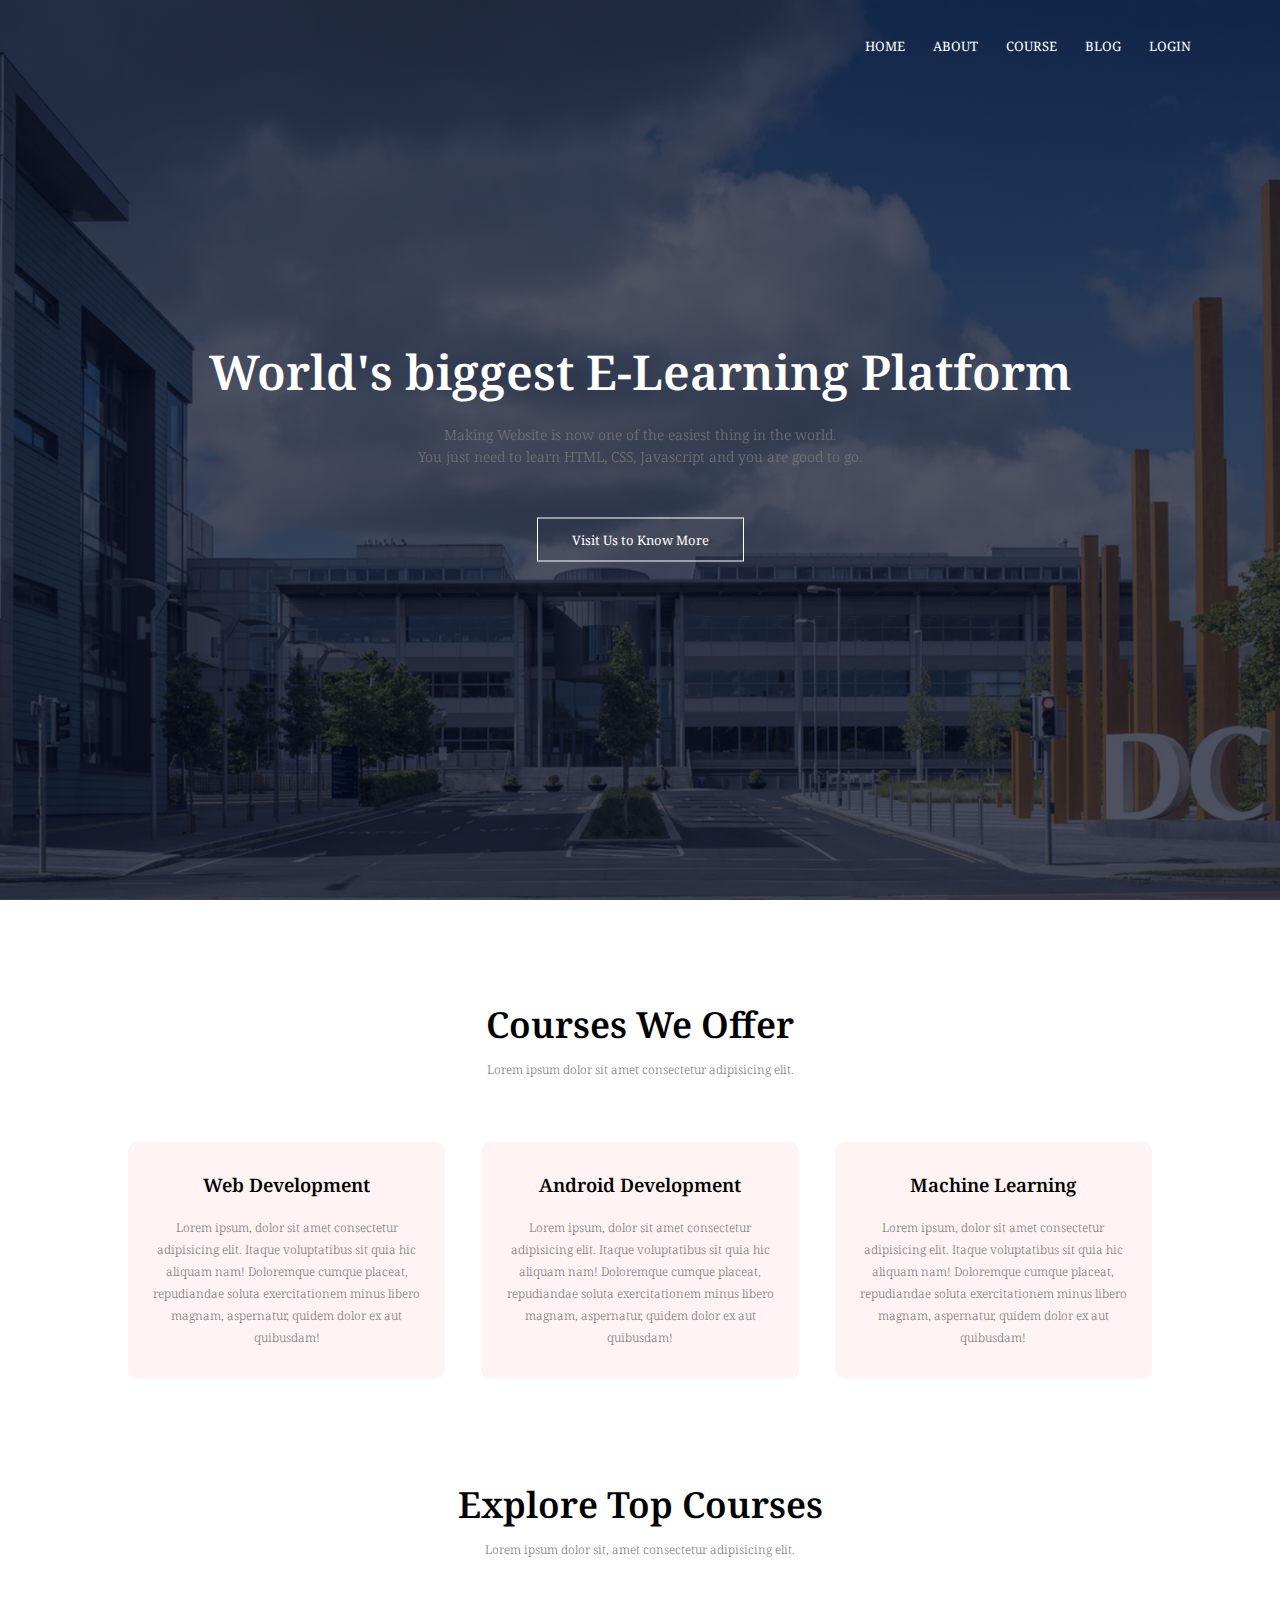
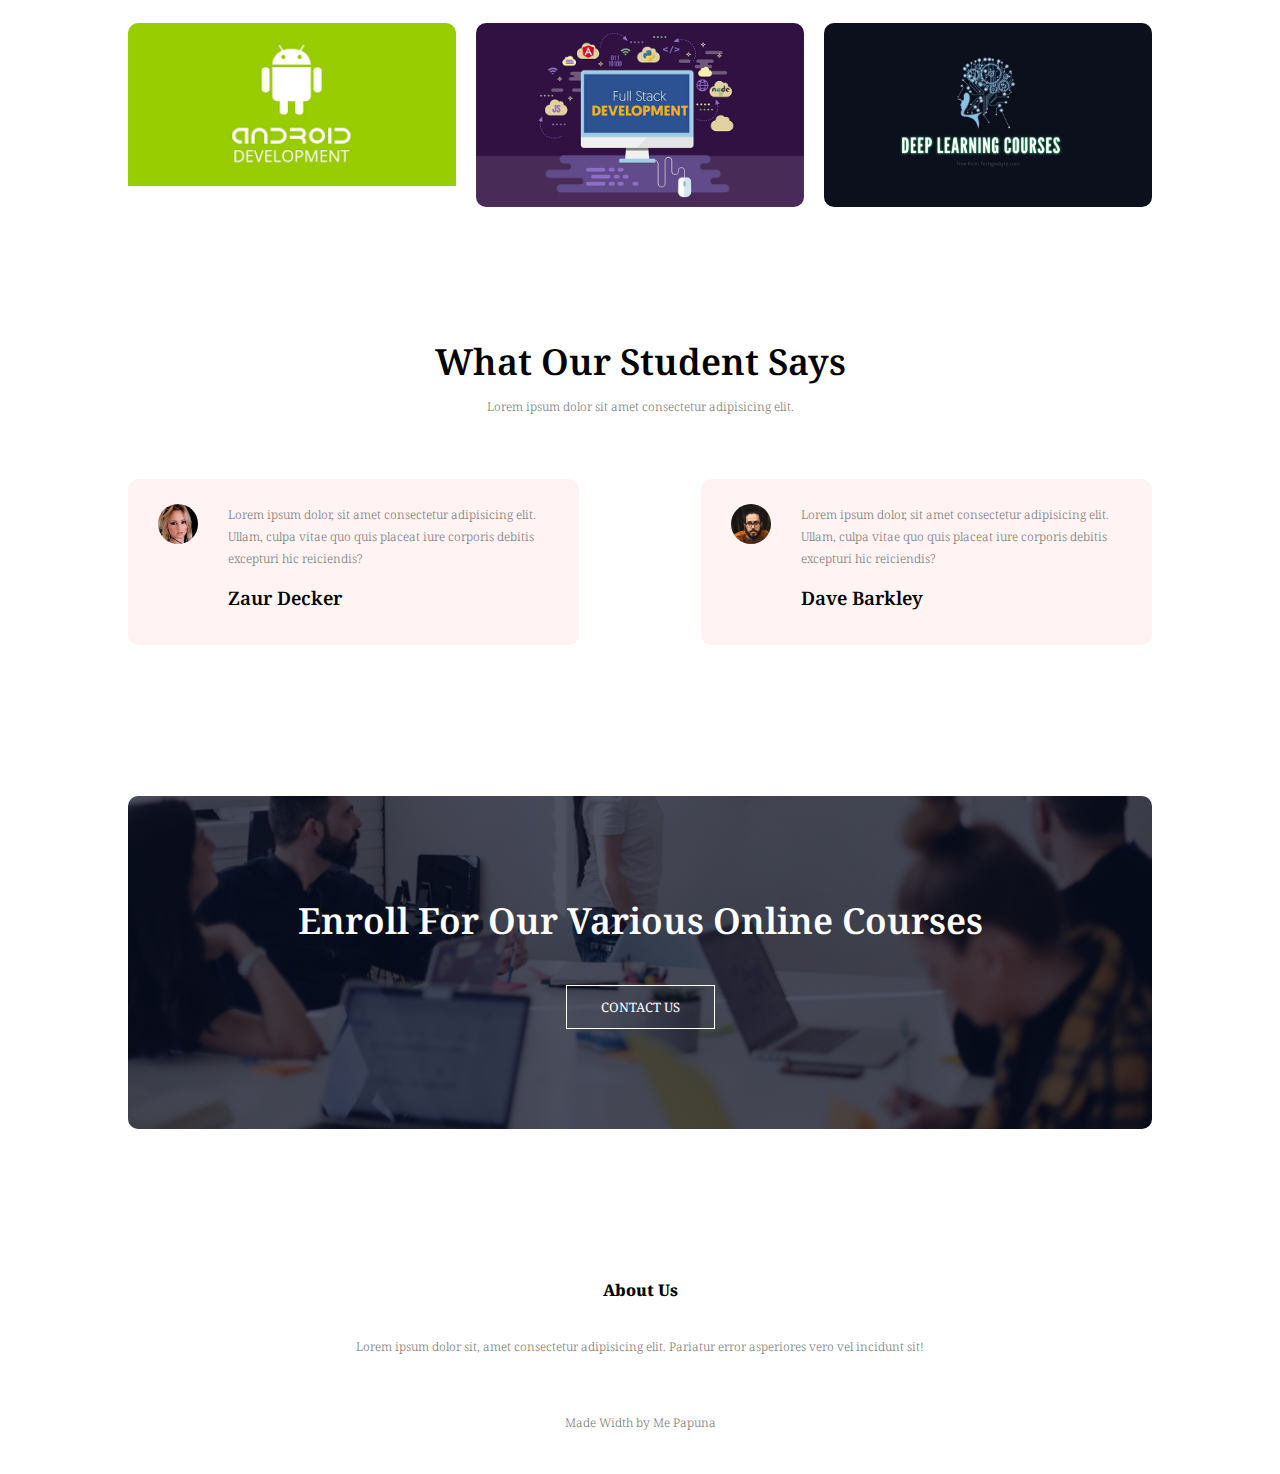
<file: index.html>
<!DOCTYPE html>
<html lang="en">
  <head>
    <meta charset="UTF-8" />
    <meta http-equiv="X-UA-Compatible" content="IE=edge" />
    <meta name="viewport" content="width=device-width, initial-scale=1.0" />
    <title>University Website</title>
    <link rel="stylesheet" href="style.css" />
    <link rel="preconnect" href="https://fonts.googleapis.com" />
    <link rel="preconnect" href="https://fonts.gstatic.com" crossorigin />
    <link
      href="https://fonts.googleapis.com/css2?family=Noto+Serif:ital,wght@0,400;0,700;1,400;1,700&display=swap"
      rel="stylesheet"
    />
    <link rel="stylesheet" href="https://cdnjs.cloudflare.com/ajax/libs/font-awesome/6.2.1/css/all.min.css" integrity="sha512-MV7K8+y+gLIBoVD59lQIYicR65iaqukzvf/nwasF0nqhPay5w/9lJmVM2hMDcnK1OnMGCdVK+iQrJ7lzPJQd1w==" crossorigin="anonymous" referrerpolicy="no-referrer" />    <body>
    <section class="header">
      <nav>
        <!-- <a href="index.html"><img src="logo.png" alt="" /></a> -->
        <div class="nav-links" id="navLinks">
          <i class="fa-solid fa fa-xmark" onclick="hideMenu()"></i>
          <ul>
            <li><a href="index.html">HOME</a></li>
            <li><a href="about.html">ABOUT</a></li>
            <li><a href="course.html">COURSE</a></li>
            <li><a href="blog.html">BLOG</a></li>
            <li><a href="Login.html">LOGIN</a></li>
          </ul>
        </div>
        <i class="fa-solid fa fa-bars" onclick="showMenu()"></i>
      </nav>
      <div class="text-box">
        <h1>World's biggest E-Learning Platform</h1>
        <p>
          Making Website is now one of the easiest thing in the world.<br> You just
          need to learn HTML, CSS, Javascript and you are good to go.
        </p>
        <a href="" class="hero-btn">Visit Us to Know More</a>
      </div>
    </section>

    <!-- course -->

    <section class="course">
      <h1>Courses We Offer</h1>
      <p>Lorem ipsum dolor sit amet consectetur adipisicing elit.</p>
      <div class="row">
        <div class="course-col">
          <h3>Web Development</h3>
          <p>Lorem ipsum, dolor sit amet consectetur adipisicing elit.
             Itaque voluptatibus sit quia hic aliquam nam! Doloremque cumque placeat, 
             repudiandae soluta exercitationem minus libero magnam, aspernatur, 
             quidem dolor ex aut quibusdam!
          </p>
        </div>
        <div class="course-col">
          <h3>Android Development</h3>
          <p>Lorem ipsum, dolor sit amet consectetur adipisicing elit.
             Itaque voluptatibus sit quia hic aliquam nam! Doloremque cumque placeat, 
             repudiandae soluta exercitationem minus libero magnam, aspernatur, 
             quidem dolor ex aut quibusdam!
          </p>
        </div>
        <div class="course-col">
          <h3>Machine Learning</h3>
          <p>Lorem ipsum, dolor sit amet consectetur adipisicing elit.
             Itaque voluptatibus sit quia hic aliquam nam! Doloremque cumque placeat, 
             repudiandae soluta exercitationem minus libero magnam, aspernatur, 
             quidem dolor ex aut quibusdam!
          </p>
        </div>
      </div>
    </section>
<!-- campus -->
    <section class="campus">
      <h1>Explore Top Courses</h1>
      <p>Lorem ipsum dolor sit, amet consectetur adipisicing elit.</p>
      <div class="row">
        <div class="campus-col">
          <img src="android.png" alt="">
          <div class="layer">
            <h3>Get started</h3>
          </div>
        </div>
        <div class="campus-col">
          <img src="web.jpg" alt="">
          <div class="layer">
            <h3>Get started</h3>
          </div>
        </div>
        <div class="campus-col">
          <img src="ml.jpg" alt="">
          <div class="layer">
            <h3>Get started</h3>
          </div>
        </div>
      </div>
    </section>


    <!-- testimonials -->

    <section class="testimonials">
      <h1>What Our Student Says</h1>
      <p>Lorem ipsum dolor sit amet consectetur adipisicing elit.</p>
      <div class="row">
        <div class="testimonial-col">
          <img src="user1.jpg" alt="">
          <div>
            <p>Lorem ipsum dolor, sit amet consectetur adipisicing elit. Ullam, culpa vitae quo quis placeat iure corporis debitis excepturi hic reiciendis?</p>
          <h3>Zaur Decker</h3>
          <i class="fa-solid fa-star"></i>
          <i class="fa-solid fa-star"></i>
          <i class="fa-solid fa-star"></i>
          <i class="fa-solid fa-star"></i>
          <i class="fa-solid fa-star"></i>
          </div>
        </div>
        <div class="testimonial-col">
          <img src="user2.jpg" alt="">
          <div>
            <p>Lorem ipsum dolor, sit amet consectetur adipisicing elit. Ullam, culpa vitae quo quis placeat iure corporis debitis excepturi hic reiciendis?</p>
          <h3>Dave Barkley</h3>
          <i class="fa-solid fa-star"></i>
          <i class="fa-solid fa-star"></i>
          <i class="fa-solid fa-star"></i>
          <i class="fa-solid fa-star"></i>
          <i class="fa-regular fa-star"></i>
          </div>
        </div>
      </div>
    </section>

    <!----- Call to action ------>

    <section class="cta">
      <h1>Enroll For Our Various Online Courses</h1>
      <a href="" class="hero-btn">CONTACT US</a>
    </section>

    <!--------- footer --------->

    <section class="footer">
      <h4>About Us</h4>
      <p>Lorem ipsum dolor sit, amet consectetur adipisicing elit. Pariatur error asperiores vero vel incidunt sit!</p>
      <div class="icons">
        <i class="fa-brands fa-facebook"></i>
        <i class="fa-brands fa-twitter"></i>
        <i class="fa-brands fa-instagram"></i>
        <i class="fa-brands fa-linkedin"></i>
      </div>
      <p>Made Width <i class="fa-solid fa-heart"></i> by Me Papuna</p>
    </section>

    <script src="script.js"></script>
  </body>
</html>
</file>
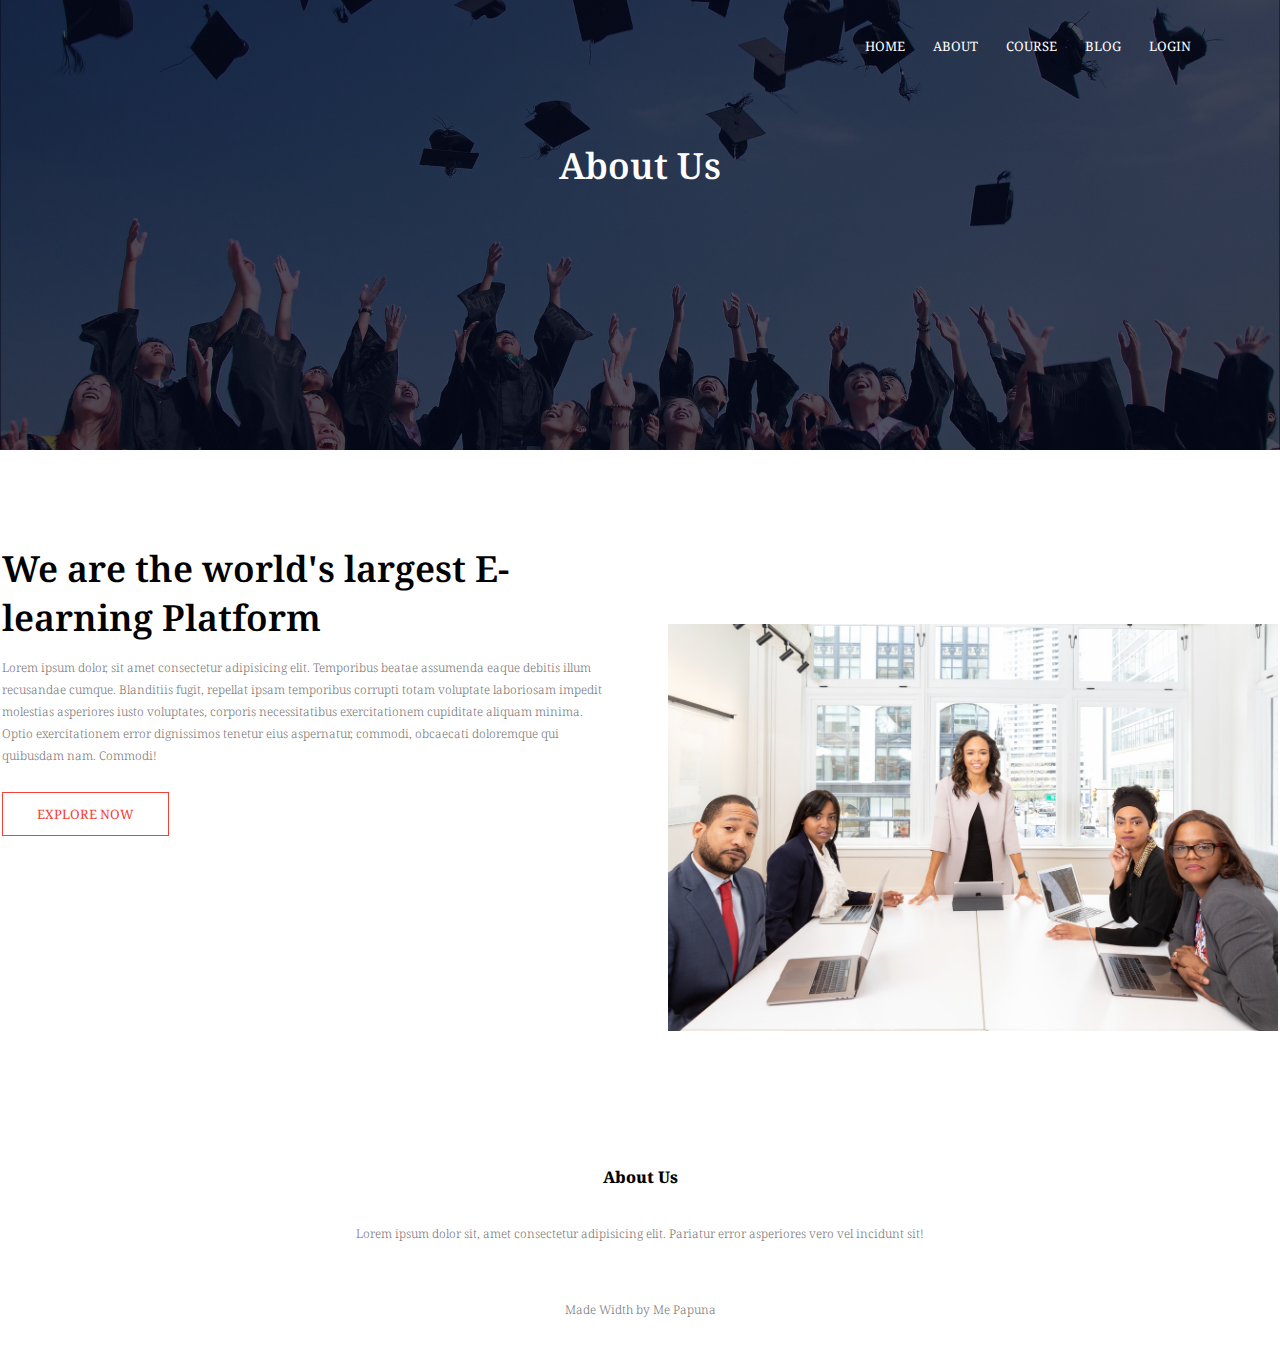
<file: about.html>
<!DOCTYPE html>
<html lang="en">
  <head>
    <meta charset="UTF-8" />
    <meta http-equiv="X-UA-Compatible" content="IE=edge" />
    <meta name="viewport" content="width=device-width, initial-scale=1.0" />
    <title>University Website</title>
    <link rel="stylesheet" href="style.css" />
    <link rel="preconnect" href="https://fonts.googleapis.com" />
    <link rel="preconnect" href="https://fonts.gstatic.com" crossorigin />
    <link
      href="https://fonts.googleapis.com/css2?family=Noto+Serif:ital,wght@0,400;0,700;1,400;1,700&display=swap"
      rel="stylesheet"
    />
    <link rel="stylesheet" href="https://cdnjs.cloudflare.com/ajax/libs/font-awesome/6.2.1/css/all.min.css" integrity="sha512-MV7K8+y+gLIBoVD59lQIYicR65iaqukzvf/nwasF0nqhPay5w/9lJmVM2hMDcnK1OnMGCdVK+iQrJ7lzPJQd1w==" crossorigin="anonymous" referrerpolicy="no-referrer" />    <body>
    <section class="sub-header">
      <nav>
        <!-- <a href="index.html"><img src="logo.png" alt="" /></a> -->
        <div class="nav-links" id="navLinks">
          <i class="fa-solid fa fa-xmark" onclick="hideMenu()"></i>
          <ul>
            <li><a href="index.html">HOME</a></li>
            <li><a href="about.html">ABOUT</a></li>
            <li><a href="course.html">COURSE</a></li>
            <li><a href="blog.html">BLOG</a></li>
            <li><a href="Login.html">LOGIN</a></li>
          </ul>
        </div>
        <i class="fa-solid fa fa-bars" onclick="showMenu()"></i>
      </nav>
      <h1>About Us</h1>
    </section>

    <!-- about us content -->

    <section class="about-us">
      <div class="row" >
        <div class="about-col" >
          <h1>We are the world's largest E-learning Platform</h1>
          <p>Lorem ipsum dolor, sit amet consectetur adipisicing elit. Temporibus beatae assumenda eaque debitis illum recusandae cumque. Blanditiis fugit, repellat ipsam temporibus corrupti totam voluptate laboriosam impedit molestias asperiores iusto voluptates, corporis necessitatibus exercitationem cupiditate aliquam minima. Optio exercitationem error dignissimos tenetur eius aspernatur, commodi, obcaecati doloremque qui quibusdam nam. Commodi!</p>
          <a href="" class="hero-btn red-btn">EXPLORE NOW</a>
        </div>
        <div class="about-col">
          <img src="about.jpg" alt="">
        </div>
      </div>
    </section>



    <section class="footer">
      <h4>About Us</h4>
      <p>Lorem ipsum dolor sit, amet consectetur adipisicing elit. Pariatur error asperiores vero vel incidunt sit!</p>
      <div class="icons">
        <i class="fa-brands fa-facebook"></i>
        <i class="fa-brands fa-twitter"></i>
        <i class="fa-brands fa-instagram"></i>
        <i class="fa-brands fa-linkedin"></i>
      </div>
      <p>Made Width <i class="fa-solid fa-heart"></i> by Me Papuna</p>
    </section>

    <script src="script.js"></script>
  </body>
</html>
</file>
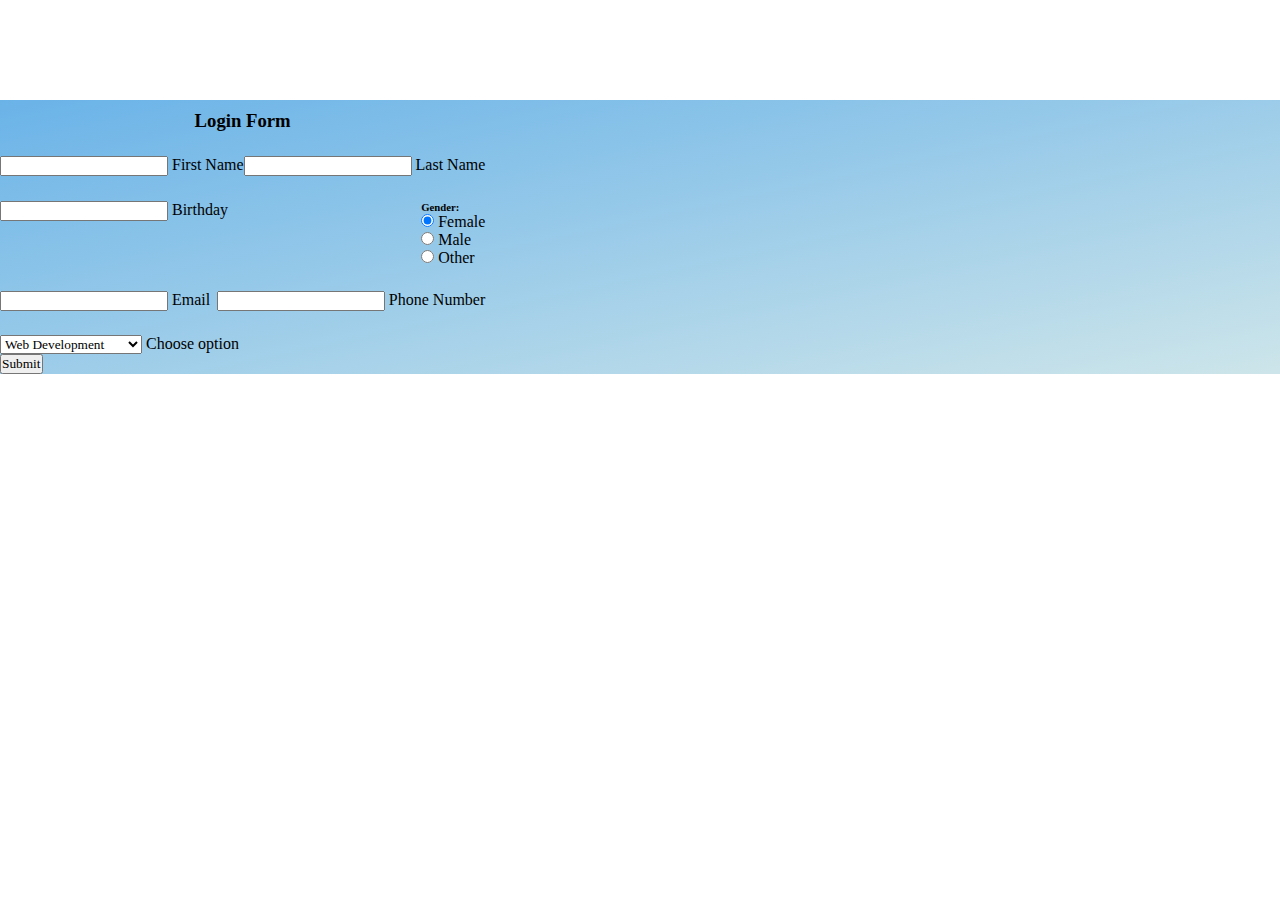
<file: Login.html>
<!DOCTYPE html>
<html lang="en">
<head>
  <meta charset="UTF-8">
  <meta http-equiv="X-UA-Compatible" content="IE=edge">
  <meta name="viewport" content="width=device-width, initial-scale=1.0">
  <title>Document</title>
  <link rel="stylesheet" href="login.css" />
  <link rel="stylesheet" href="style.css" />

  <link href="https://cdn.jsdelivr.net/npm/bootstrap@5.3.0-alpha3/dist/css/bootstrap.min.css" rel="stylesheet" integrity="sha384-KK94CHFLLe+nY2dmCWGMq91rCGa5gtU4mk92HdvYe+M/SXH301p5ILy+dN9+nJOZ" crossorigin="anonymous">

</head>
<body>
  <div class="nav-links" id="navLinks">
    <i class="fa-solid fa fa-xmark" onclick="hideMenu()"></i>
    <ul>
      <li><a href="index.html">HOME</a></li>
      <li><a href="about.html">ABOUT</a></li>
      <li><a href="course.html">COURSE</a></li>
      <li><a href="blog.html">BLOG</a></li>
      <li><a href="Login.html">LOGIN</a></li>
    </ul>
  </div>
  <section class="vh-100 gradient-custom">
    <div class="container py-5 h-100">
      <div class="row justify-content-center align-items-center h-100">
        <div class="col-12 col-lg-9 col-xl-7">
          <div class="card shadow-2-strong card-registration" style="border-radius: 15px;">
            <div class="card-body p-4 p-md-5">
              <h3 class="mb-4 pb-2 pb-md-0 mb-md-5">Login Form</h3>
              <form>
  
                <div class="row">
                  <div class="col-md-6 mb-4">
  
                    <div class="form-outline">
                      <input type="text" id="firstName" class="form-control form-control-lg" />
                      <label class="form-label" for="firstName">First Name</label>
                    </div>
  
                  </div>
                  <div class="col-md-6 mb-4">
  
                    <div class="form-outline">
                      <input type="text" id="lastName" class="form-control form-control-lg" />
                      <label class="form-label" for="lastName">Last Name</label>
                    </div>
  
                  </div>
                </div>
  
                <div class="row">
                  <div class="col-md-6 mb-4 d-flex align-items-center">
  
                    <div class="form-outline datepicker w-100">
                      <input type="text" class="form-control form-control-lg" id="birthdayDate" />
                      <label for="birthdayDate" class="form-label">Birthday</label>
                    </div>
  
                  </div>
                  <div class="col-md-6 mb-4">
  
                    <h6 class="mb-2 pb-1">Gender: </h6>
  
                    <div class="form-check form-check-inline">
                      <input class="form-check-input" type="radio" name="inlineRadioOptions" id="femaleGender"
                        value="option1" checked />
                      <label class="form-check-label" for="femaleGender">Female</label>
                    </div>
  
                    <div class="form-check form-check-inline">
                      <input class="form-check-input" type="radio" name="inlineRadioOptions" id="maleGender"
                        value="option2" />
                      <label class="form-check-label" for="maleGender">Male</label>
                    </div>
  
                    <div class="form-check form-check-inline">
                      <input class="form-check-input" type="radio" name="inlineRadioOptions" id="otherGender"
                        value="option3" />
                      <label class="form-check-label" for="otherGender">Other</label>
                    </div>
  
                  </div>
                </div>
  
                <div class="row">
                  <div class="col-md-6 mb-4 pb-2">
  
                    <div class="form-outline">
                      <input type="email" id="emailAddress" class="form-control form-control-lg" />
                      <label class="form-label" for="emailAddress">Email</label>
                    </div>
  
                  </div>
                  <div class="col-md-6 mb-4 pb-2">
  
                    <div class="form-outline">
                      <input type="tel" id="phoneNumber" class="form-control form-control-lg" />
                      <label class="form-label" for="phoneNumber">Phone Number</label>
                    </div>
  
                  </div>
                </div>
  
                <div class="row">
                  <div class="col-12">
  
                    <select class="select form-control-lg">
                      <option value="1" disabled>Choose option</option>
                      <option value="2">Web Development</option>
                      <option value="3">Android Development</option>
                      <option value="4">Machine Learning</option>
                    </select>
                    <label class="form-label select-label">Choose option</label>
  
                  </div>
                </div>
  
                <div class="mt-4 pt-2">
                  <input class="btn btn-primary btn-lg" type="submit" value="Submit" />
                </div>
  
              </form>
            </div>
          </div>
        </div>
      </div>
    </div>
  </section>
</body>
</html>
</file>
<file: style.css>
* {
    font-family: "Noto Serif", serif;
    margin: 0;
    padding: 0;
    box-sizing: border-box;
  }
  .header {
    min-height: 100vh;
    width: 100%;
    background-image: linear-gradient(rgba(4, 9, 30, 0.7), rgba(4, 9, 30, 0.7)),
      url(banner.png);
    background-position: center;
    background-size: cover;
    position: relative;
  }
  
  nav {
    display: flex;
    padding: 2% 6%;
    justify-content: space-between;
    align-items: center;
  }
  nav img {
    width: 150px;
  }
  .nav-links {
    flex: 1;
    text-align: right;
  }
  
  .nav-links ul li {
    list-style: none;
    display: inline-block;
    padding: 8px 12px;
    position: relative;
  }
  .nav-links ul li a {
    color: #fff;
    text-decoration: none;
    font-size: 13px;
  }
  .nav-links ul li::after {
    content: "";
    width: 0%;
    height: 2px;
    background: #f44336;
    display: block;
    margin: auto;
    transition: 0.5s;
  }
  .nav-links ul li:hover::after {
    width: 100%;
  }
  .text-box {
    position: absolute;
    top: 50%;
    right: 50%;
    transform: translate(50%, -50%);
    text-align: center;
    color: #fff;
    width: 90%;
  }
  .text-box h1 {
    font-size: 48px;
  }
  .text-box p {
    margin: 10px 0 40px;
    font-size: 14px;
  }
  .hero-btn {
    display: inline-block;
    text-decoration: none;
    color: #fff;
    border: 1px solid #fff;
    padding: 12px 34px;
    font-size: 13px;
    background-color: transparent;
    position: relative;
    cursor: pointer;
  }
  .hero-btn:hover {
    border: 1px solid #f44336;
    background: #f44336;
    transition: 1s;
    color: #fff;
  }
  nav .fa {
    display: none;
  }
  @media (max-width: 700px) {
    .text-box h1 {
      font-size: 20px;
    }
    .nav-links ul li {
      display: block;
    }
    .nav-links {
      position: absolute;
      background: #f44336;
      height: 100vh;
      width: 200px;
      top: -800px;
      right: 0px;
      text-align: left;
      z-index: 2;
      transition: 0.7s;
    }
    nav .fa {
      display: block;
      color: #fff;
      margin: 10px;
      font-size: 22px;
      cursor: pointer;
    }
    .nav-links ul {
      padding: 30px;
    }
  }
  
  /* course */
  
  .course {
    width: 80%;
    margin: auto;
    text-align: center;
    padding-top: 100px;
  }
  h1 {
    font-size: 36px;
    font-weight: 600;
  }
  p {
    color: #777;
    font-size: 12px;
    font-weight: 300;
    line-height: 22px;
    padding: 10px;
  }
  .row {
    margin-top: 5%;
    display: flex;
    justify-content: space-between;
  }
  .course-col {
    flex-basis: 31%;
    background-color: #fff3f3;
    border-radius: 10px;
    margin-bottom: 5%;
    padding: 20px 12px;
    box-sizing: border-box;
    transition: 0.5s;
  }
  h3 {
    text-align: center;
    font-weight: 600;
    margin: 10px 0;
  }
  .course-col:hover {
    box-shadow: 0 0 20px 0px rgba(0, 0, 0, 0.2);
  }
  @media (max-width: 700px) {
    .row {
      flex-direction: column;
    }
  }
  
  /* campus */
  
  .campus {
    width: 80%;
    margin: auto;
    text-align: center;
    padding-top: 50px;
  }
  .campus-col {
    flex-basis: 32%;
    border-radius: 10px;
    margin-bottom: 30px;
    position: relative;
    overflow: hidden;
  }
  .campus-col img {
    width: 100%;
    display: block;
  }
  .layer {
    background: transparent;
    height: 100%;
    width: 100%;
    position: absolute;
    top: 0;
    left: 0;
    transition: 0.5s;
  }
  .layer:hover {
    background: rgba(226, 0, 0, 0.7);
  }
  .layer h3 {
    width: 100%;
    font-weight: 300;
    color: #fff;
    font-size: 20px;
    bottom: 0;
    left: 50%;
    transform: translateX(-50%);
    position: absolute;
    opacity: 0;
    transition: 0.5s;
  }
  .layer:hover h3 {
    bottom: 49%;
    opacity: 1;
  }
  /* facilities */
  .facilities {
    width: 80%;
    margin: auto;
    text-align: center;
    padding-top: 100px;
  }
  .facilities-col {
    flex-basis: 31%;
    border-radius: 10px;
    margin-bottom: 5%;
    text-align: left;
  }
  .facilities-col img {
    width: 100%;
    border-radius: 10px;
  }
  .facilities-col p {
    padding: 0;
  }
  .facilities-col h3 {
    margin-top: 16px;
    margin-bottom: 15px;
    text-align: left;
  }
  
  /* tetimonials */
  
  .testimonials {
    width: 80%;
    margin: auto;
    padding-top: 100px;
    text-align: center;
  }
  .testimonial-col {
    flex-basis: 44%;
    border-radius: 10px;
    margin-bottom: 5%;
    text-align: left;
    background: #fff3f3;
    padding: 25px;
    cursor: pointer;
    display: flex;
  }
  .testimonial-col img {
    height: 40px;
    margin-left: 5px;
    margin-right: 30px;
    border-radius: 50%;
  }
  .testimonial-col p {
    padding: 0;
  }
  .testimonial-col h3 {
    margin-top: 15px;
    text-align: left;
  }
  .testimonial-col i {
    color: #f44336;
  }
  @media (max-width: 700px) {
    .testimonial-col img {
      margin-left: 0px;
      margin-right: 15px;
    }
  }
  
  /* call to action */
  
  .cta {
    margin: 100px auto;
    width: 80%;
    background-image: linear-gradient(rgba(4, 9, 30, 0.7), rgba(4, 9, 30, 0.7)),
      url(banner2.jpg);
    background-position: center;
    background-size: cover;
    border-radius: 10px;
    text-align: center;
    padding: 100px 0;
  }
  .cta h1 {
    color: #fff;
    margin-bottom: 40px;
    padding: 0;
  }
  @media (max-width: 700px) {
    .cta h1 {
      font-size: 20px;
    }
  }
  
  /* 
  footer */
  
  .footer {
    width: 100%;
    text-align: center;
    padding: 30px 0;
  }
  .footer h4 {
    margin-bottom: 25px;
    margin-top: 20px;
    font-weight: 800;
  }
  .icons i {
    color: #f44336;
    margin: 0 13px;
    cursor: pointer;
    padding: 18px 0;
    font-size: 25px;
  }
  .fa-heart {
    color: #f44336;
  }
  
  /* -----ABOUT US START HERE --------*/
  
  .sub-header {
    height: 50vh;
    width: 100%;
    background-image: linear-gradient(rgba(4, 9, 30, 0.7), rgba(4, 9, 30, 0.7)),
      url(background.jpg);
    background-position: center;
    background-size: cover;
    text-align: center;
    color: #fff;
  }
  .sub-header h1 {
    margin-top: 50px;
  }
  .about-us img {
    width: 80%;
    margin: auto;
    padding-top: 80px;
    padding-bottom: 50px;
  }
  .about-col {
    flex-basis: 48%;
    padding: 30px 2px;
  }
  .about-col img{
    width: 100%;
  }
  .about-col h1{
    padding-top: 0;
  }
  .about-col p {
    padding: 15px 0 25px;
  }
  .red-btn{
    border: 1px solid #f44336;
    background: transparent;
    color: #f44336;
  }
  .red-btn:hover{
    color: #fff;
  }
  
  /* blog content  */
  
  .blog-content{
    width: 80%;
    margin: auto;
    padding: 60px 0;
  }
  .blog-left{
    flex-basis: 65%;
  }
  .blog-left img {
    width: 100%;
  }
  .blog-left h2 {
    color: #222;
    font-weight: 600;
    margin: 30px 0;
  }
  .blog-left p {
    color: #999;
    padding: 0;
  }
  .blog-right{
    flex-basis: 32%;
  }
  .blog-right h3 {
    background: #f44336;
    color: #fff;
    padding: 7px 0;
    font-size: 16px;
    margin-bottom: 20px;
  }
  .blog-right div {
    display: flex;
    align-items: center;
    justify-content: space-between;
    color: #555;
    padding: 8px;
    box-sizing: border-box;
  }
  .comment-box{
    border: 1px solid #ccc;
    margin: 50px 0;
    padding: 10px 20px;
  }
  .comment-box h3{
    text-align: left;
  }
  .comment-form input, .comment-form textarea{
    width: 100%;
    padding: 10px;
    margin: 15px 0;
    box-sizing: border-box;
    border: none;
    outline: none;
    background: #f0f0f0;
  }
  .comment-form button {
    margin: 10px 0;
  }
  
  @media (max-width:700px){
    .sub-header h1{
      font-size: 20px;
    }
  }
  
  /* contact us page */
  
  .location {
    width: 80%;
    margin: auto;
    padding: 80px 0;
  }
  .location iframe {
    width: 100%;
  }
  .contact-us{
    width: 80%;
    margin: auto;
  }
  .contact-col{
    flex-basis: 48%;
    margin-bottom: 30px;
  }
  .contact-col div {
    display: flex;
    align-items: center;
    margin-bottom: 40px;
  }
  .contact-col div i {
    font-size: 28px;
    color:#f44336;
    margin: 10px;
    margin-right: 30px;
  }
  .contact-col div p{
    padding: 0;
  }
  .contact-col div h5{
    font-size: 20px;
    margin-bottom: 5px;
    color: #555;
    font-weight: 400;
  }
  .contact-col input, .contact-col textarea{
    width: 100%;
    padding: 15px;
    margin-bottom: 17px;
    outline: none;
    border: 1px solid #ccc;
    box-sizing: border-box;
  }
</file>
<file: login.css>
.gradient-custom {
    /* fallback for old browsers */
    /* background: #f093fb; */
    
    /* Chrome 10-25, Safari 5.1-6 */
    background: -webkit-linear-gradient(to bottom right, rgb(70, 163, 216), rgb(125, 203, 249));
    
    /* W3C, IE 10+/ Edge, Firefox 16+, Chrome 26+, Opera 12+, Safari 7+ */
    background: linear-gradient(to bottom right, rgb(106, 179, 232), rgb(205, 229, 234))
    }
    
    .card-registration .select-input.form-control[readonly]:not([disabled]) {
    font-size: 1rem;
    line-height: 2.15;
    padding-left: .75em;
    padding-right: .75em;
    }
    .card-registration .select-arrow {
    top: 13px;
    }
</file>
